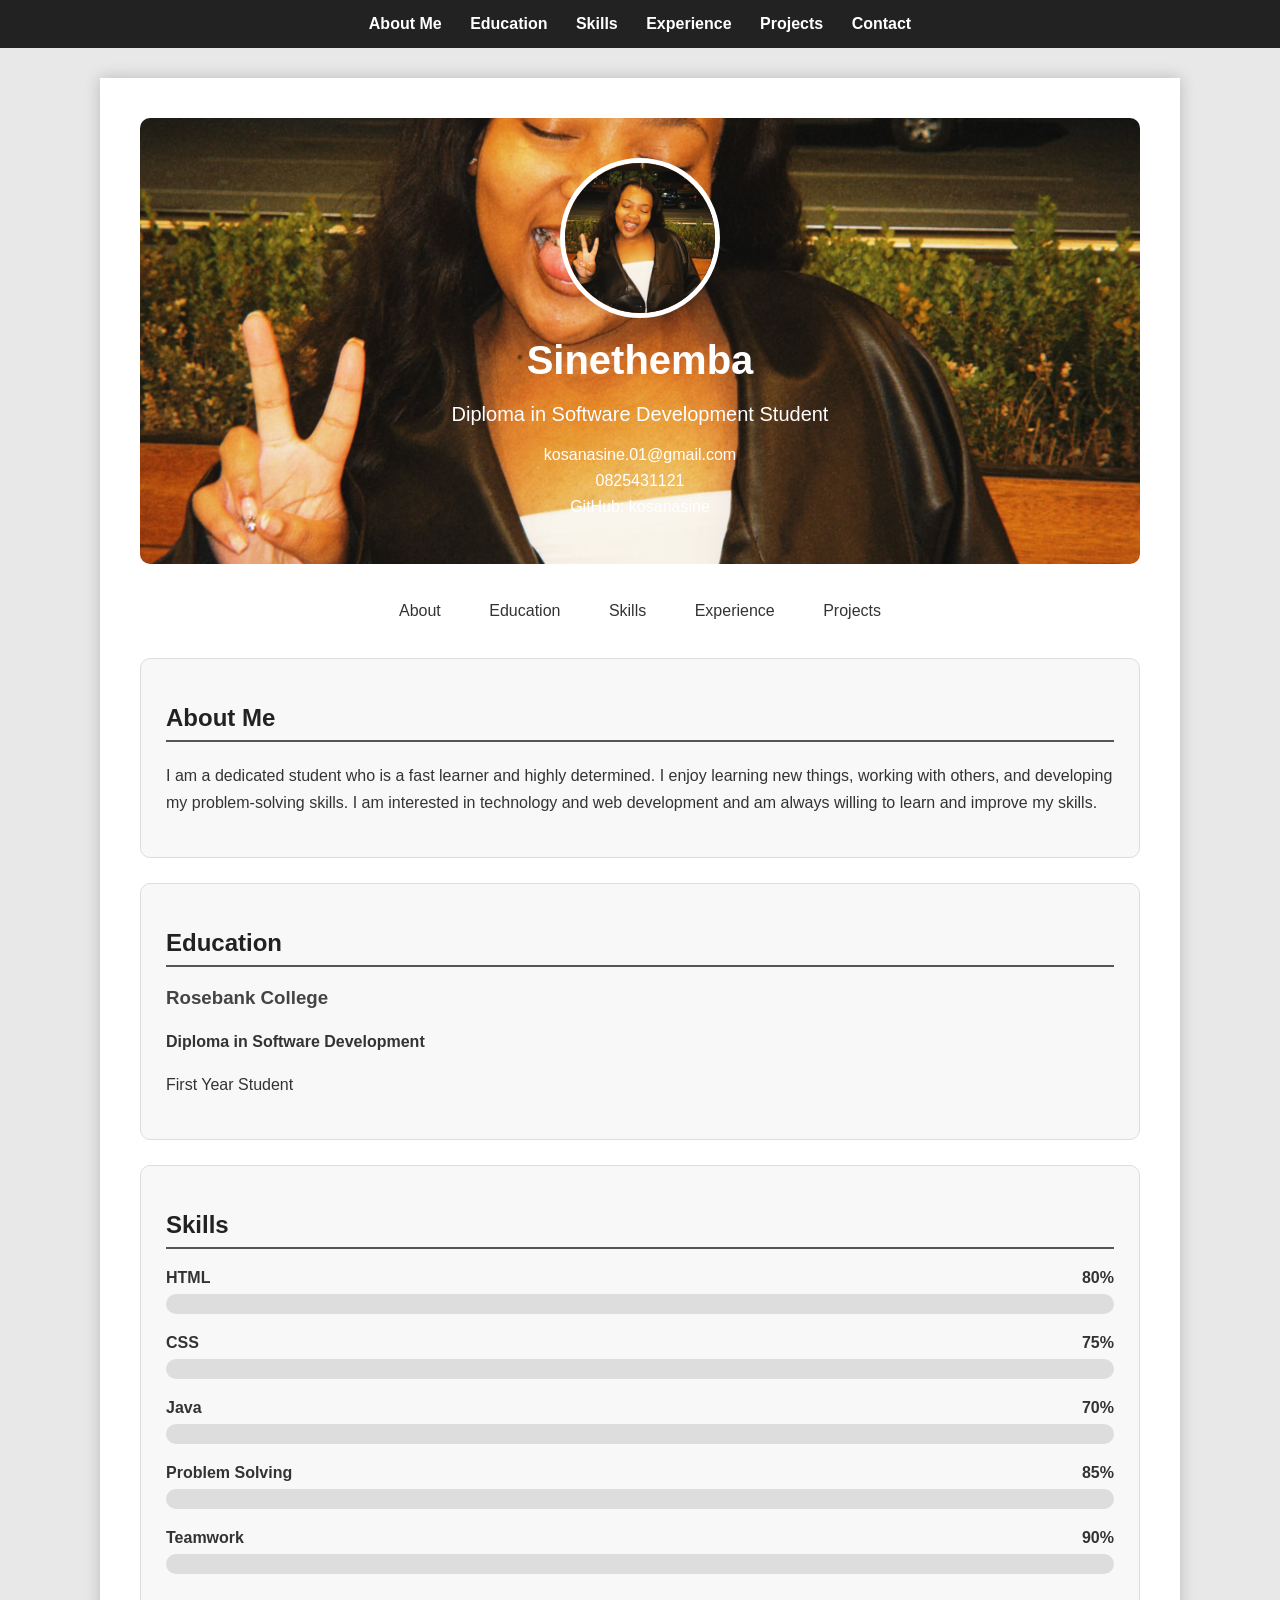
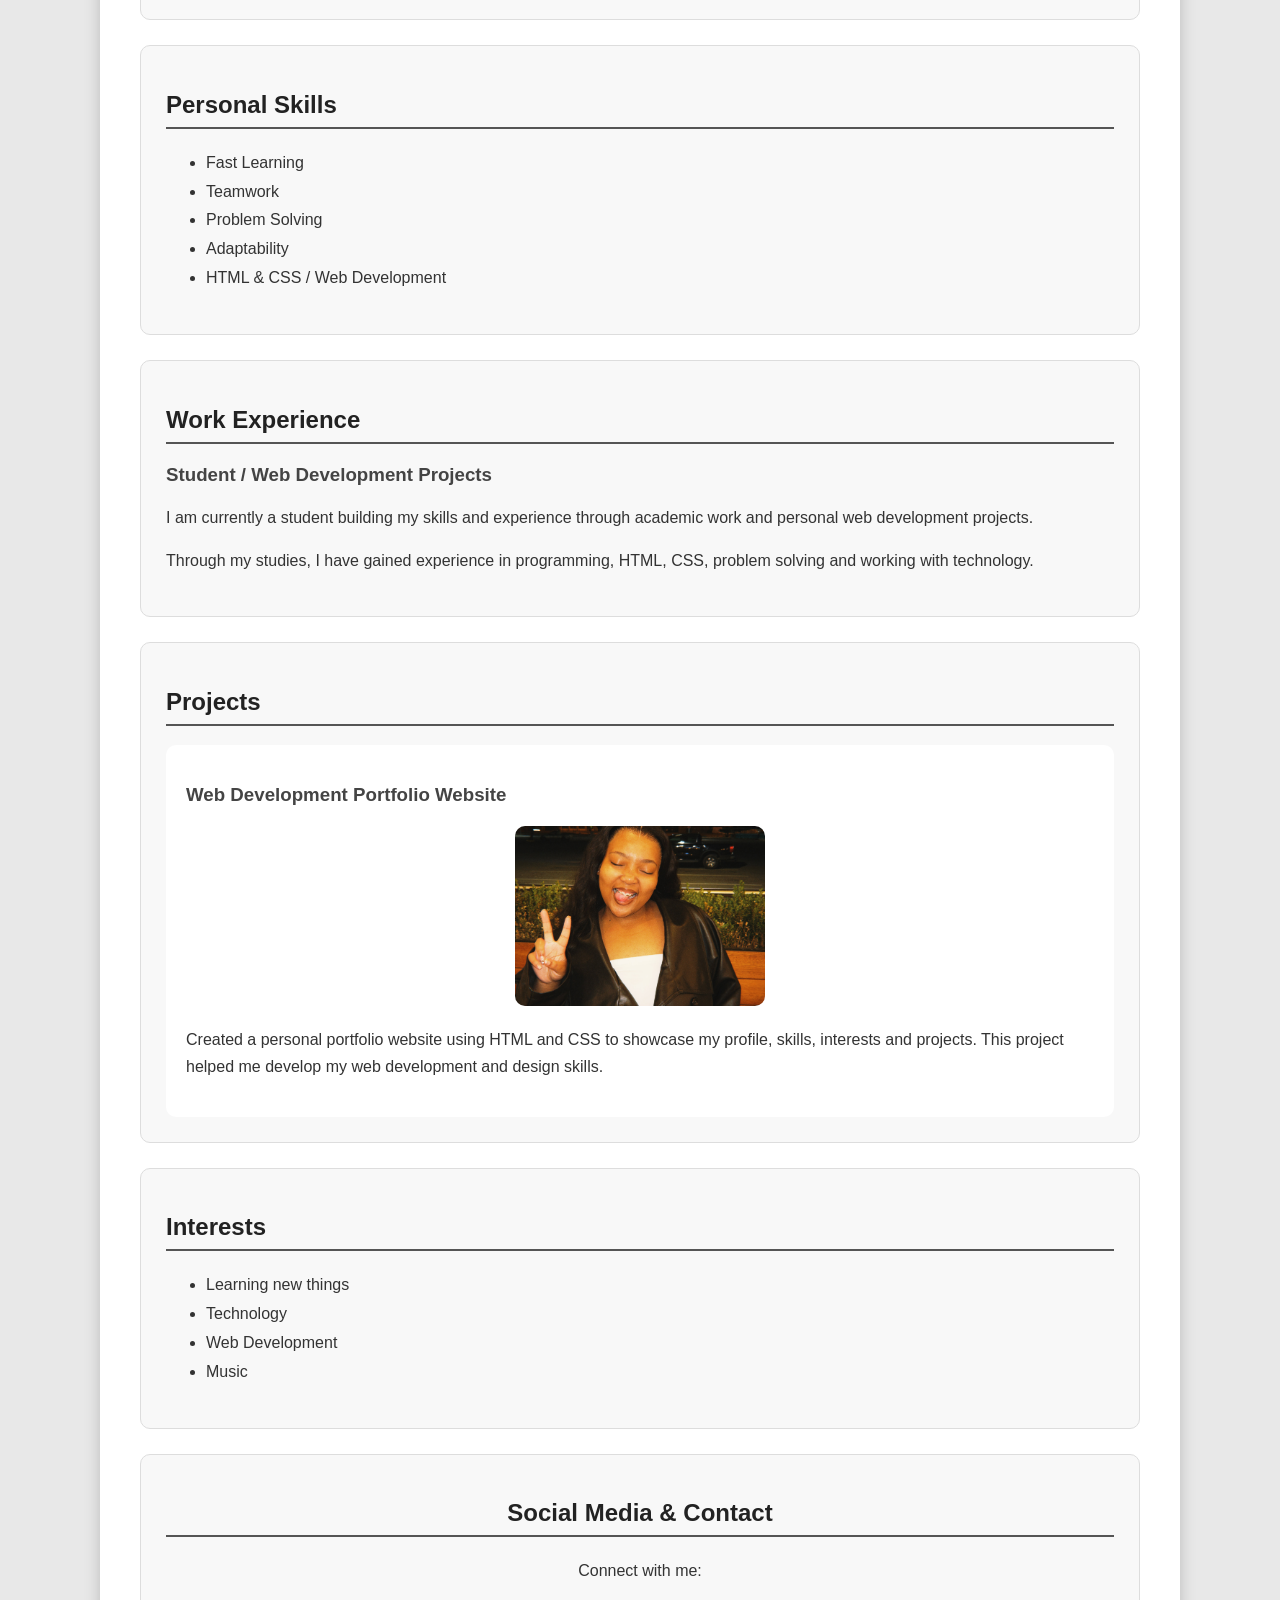
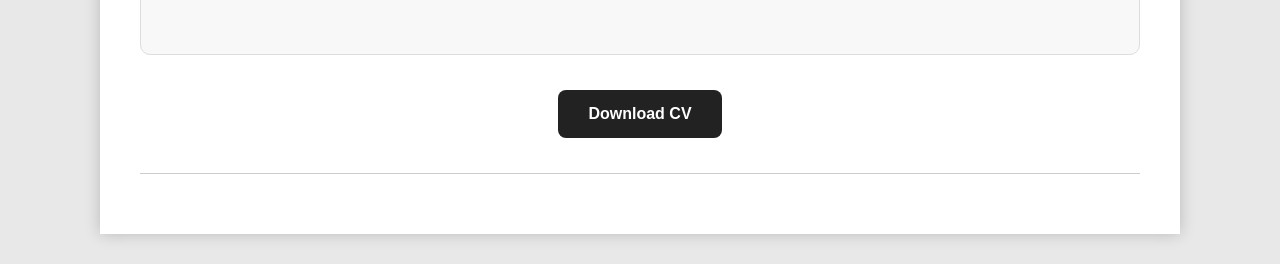
<file: CV.html>
﻿<!DOCTYPE html>
<html lang="en">

<head>
    <meta charset="UTF-8">
    <meta name="viewport" content="width=device-width, initial-scale=1.0">

    <title>Sinethemba - CV</title>

    <link rel="stylesheet" href="style.css">

</head>

<body>

    <nav class="navbar">
        <a href="#about">About Me</a>
        <a href="#education">Education</a>
        <a href="#skills">Skills</a>
        <a href="#experience">Experience</a>
        <a href="#projects">Projects</a>
        <a href="#contact">Contact</a>
    </nav>

    <div class="cv-container">

        <header class="header">

            <img src="profile.jpg"
                 alt="Sinethemba Profile Photo"
                 class="profile-photo">

            <h1 class="cv-heading">Sinethemba</h1>

            <p class="career-title">
                Diploma in Software Development Student
            </p>

            <div class="contact" id="contact">

                <p>
                    <i class="fa-solid fa-envelope"></i>
                    <a href="mailto:kosanasine.01@gmail.com">
                        kosanasine.01@gmail.com
                    </a>
                </p>

                <p>
                    <i class="fa-solid fa-phone"></i>
                    <a href="tel:0825431121">
                        0825431121
                    </a>
                </p>

                <p>
                    <i class="fa-brands fa-github"></i>
                    <a href="https://github.com/kosanasine" target="_blank">
                        GitHub: kosanasine
                    </a>
                </p>

            </div>

        </header>

        <div class="section-navigation">
            <a href="#about">About</a>
            <a href="#education">Education</a>
            <a href="#skills">Skills</a>
            <a href="#experience">Experience</a>
            <a href="#projects">Projects</a>
        </div>

        <section id="about" class="card">

            <h2>About Me</h2>

            <p>
                I am a dedicated student who is a fast learner and highly
                determined. I enjoy learning new things, working with others,
                and developing my problem-solving skills. I am interested in
                technology and web development and am always willing to learn
                and improve my skills.
            </p>

        </section>

        <section id="education" class="card education-card">

            <h2>Education</h2>

            <h3>Rosebank College</h3>

            <p>
                <strong>Diploma in Software Development</strong>
            </p>

            <p>
                First Year Student
            </p>

        </section>

        <section id="skills" class="card">

            <h2>Skills</h2>

            <div class="skill">

                <div class="skill-name">
                    <span>HTML</span>
                    <span>80%</span>
                </div>

                <div class="skill-bar">
                    <div class="skill-fill html"></div>
                </div>

            </div>

            <div class="skill">

                <div class="skill-name">
                    <span>CSS</span>
                    <span>75%</span>
                </div>

                <div class="skill-bar">
                    <div class="skill-fill css"></div>
                </div>

            </div>

            <div class="skill">

                <div class="skill-name">
                    <span>Java</span>
                    <span>70%</span>
                </div>

                <div class="skill-bar">
                    <div class="skill-fill java"></div>
                </div>

            </div>

            <div class="skill">

                <div class="skill-name">
                    <span>Problem Solving</span>
                    <span>85%</span>
                </div>

                <div class="skill-bar">
                    <div class="skill-fill problem-solving"></div>
                </div>

            </div>

            <div class="skill">

                <div class="skill-name">
                    <span>Teamwork</span>
                    <span>90%</span>
                </div>

                <div class="skill-bar">
                    <div class="skill-fill teamwork"></div>
                </div>

            </div>

        </section>

        <section class="card">

            <h2>Personal Skills</h2>

            <ul class="skills-list">
                <li>Fast Learning</li>
                <li>Teamwork</li>
                <li>Problem Solving</li>
                <li>Adaptability</li>
                <li>HTML &amp; CSS / Web Development</li>
            </ul>

        </section>

        <section id="experience" class="card">

            <h2>Work Experience</h2>

            <h3>Student / Web Development Projects</h3>

            <p>
                I am currently a student building my skills and experience
                through academic work and personal web development projects.
            </p>

            <p>
                Through my studies, I have gained experience in programming,
                HTML, CSS, problem solving and working with technology.
            </p>

        </section>

        <section id="projects" class="card">

            <h2>Projects</h2>

            <div class="project-card">

                <h3>Web Development Portfolio Website</h3>

                <img src="profile.jpg"
                     alt="Web Development Project"
                     class="project-image">

                <p>
                    Created a personal portfolio website using HTML and CSS
                    to showcase my profile, skills, interests and projects.
                    This project helped me develop my web development and
                    design skills.
                </p>

            </div>

        </section>

        <section class="card">

            <h2>Interests</h2>

            <ul class="interests-list">
                <li>Learning new things</li>
                <li>Technology</li>
                <li>Web Development</li>
                <li>Music</li>
            </ul>

        </section>

        <section class="card social-section">

            <h2>Social Media &amp; Contact</h2>

            <p>Connect with me:</p>

            <div class="social-icons">

                <a href="https://github.com/kosanasine"
                   target="_blank"
                   aria-label="GitHub">
                    <i class="fa-brands fa-github"></i>
                </a>

                <a href="https://www.linkedin.com/"
                   target="_blank"
                   aria-label="LinkedIn">
                    <i class="fa-brands fa-linkedin"></i>
                </a>

                <a href="https://www.instagram.com/"
                   target="_blank"
                   aria-label="Instagram">
                    <i class="fa-brands fa-instagram"></i>
                </a>

                <a href="mailto:kosanasine.01@gmail.com"
                   aria-label="Email">
                    <i class="fa-solid fa-envelope"></i>
                </a>

                <a href="tel:0825431121"
                   aria-label="Phone">
                    <i class="fa-solid fa-phone"></i>
                </a>

            </div>

        </section>

        <section class="download-section">

            <a href="#" class="download-button">
                Download CV
            </a>

        </section>

        <footer>

         

        </footer>

    </div>

</body>

</html>
</file>
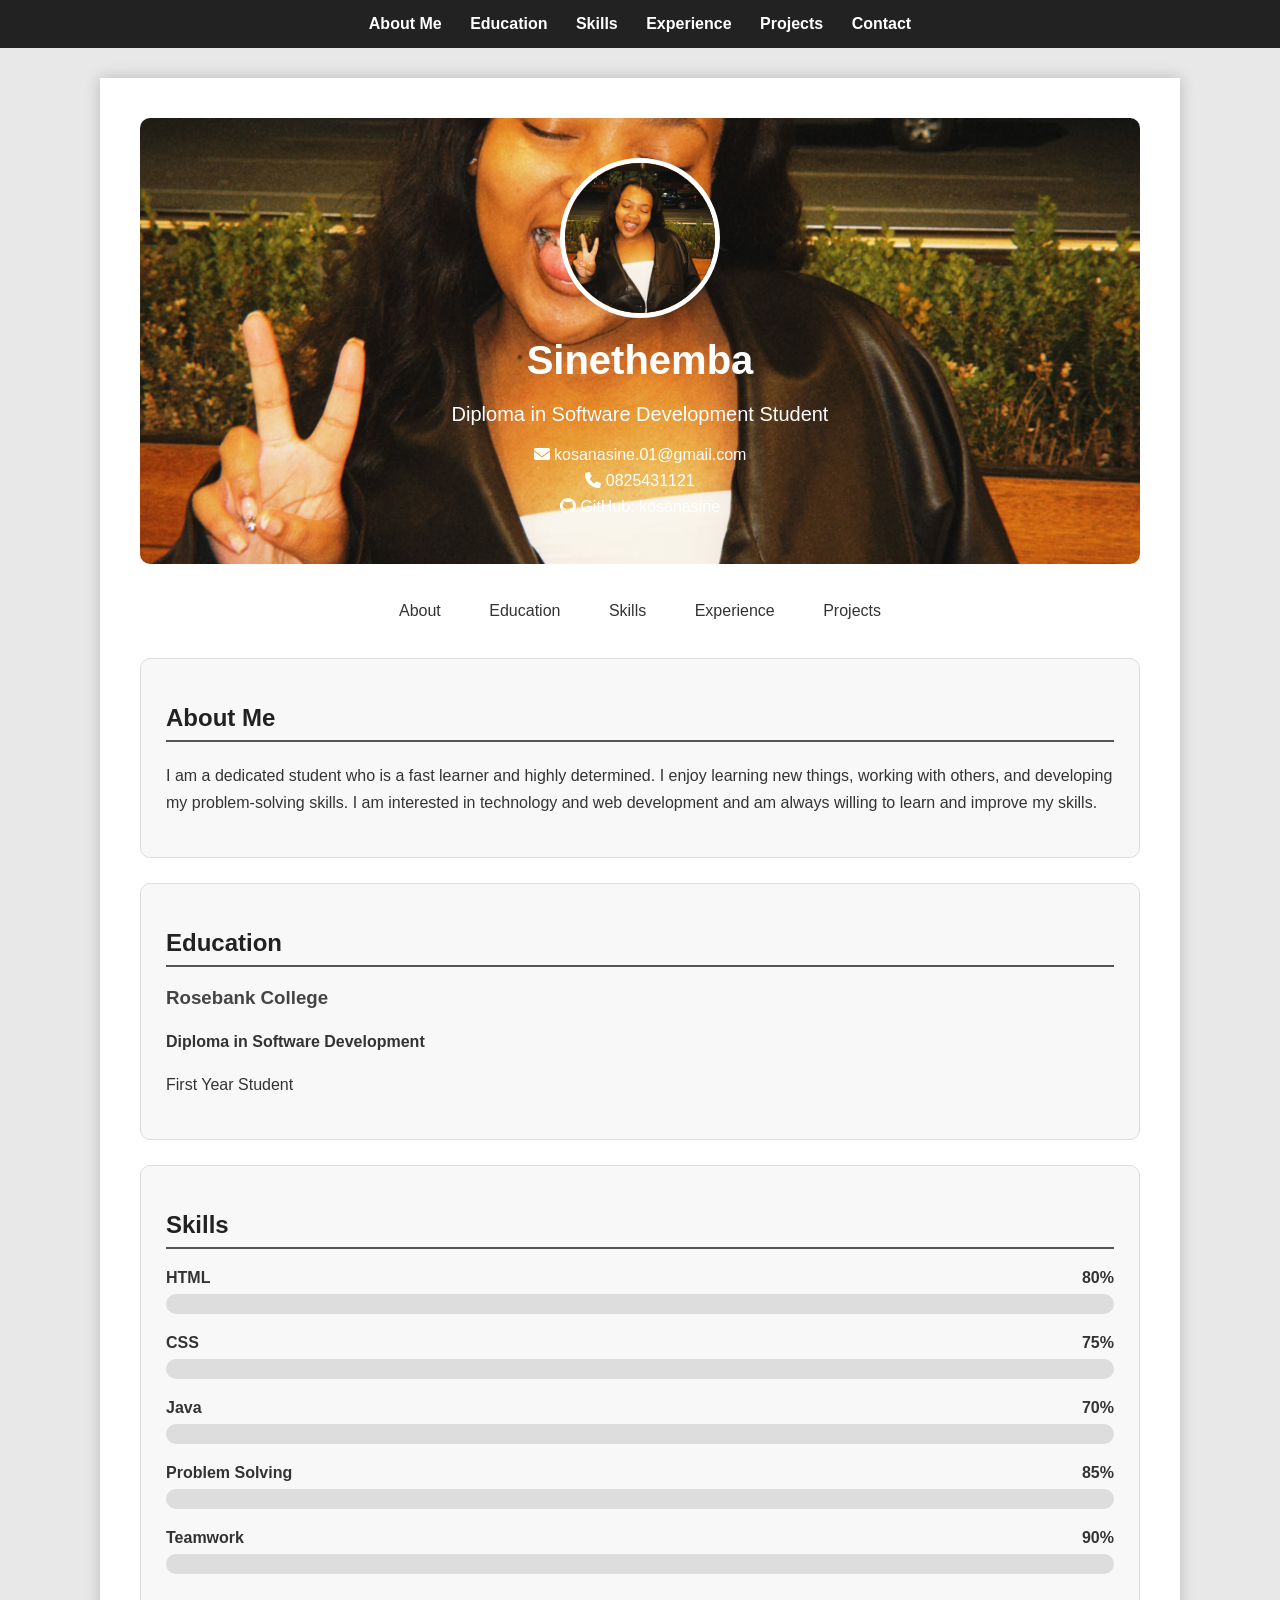
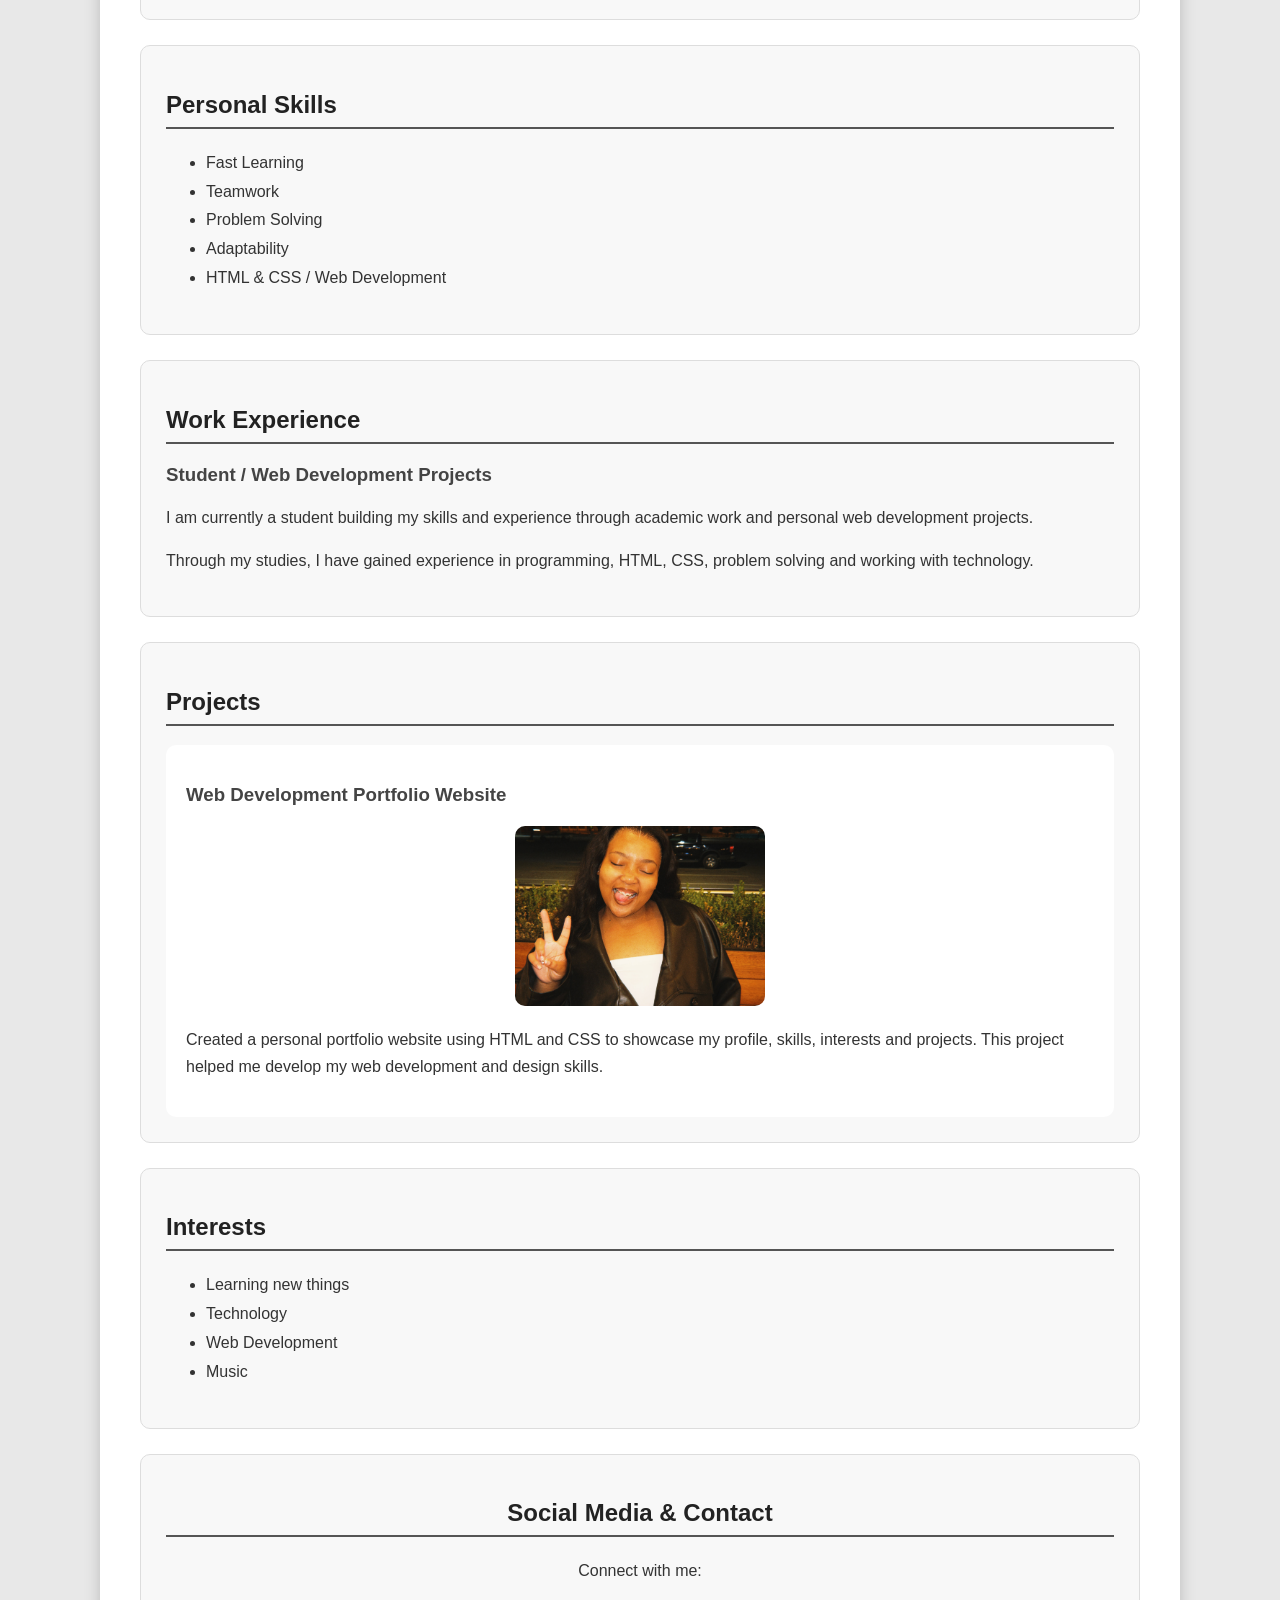
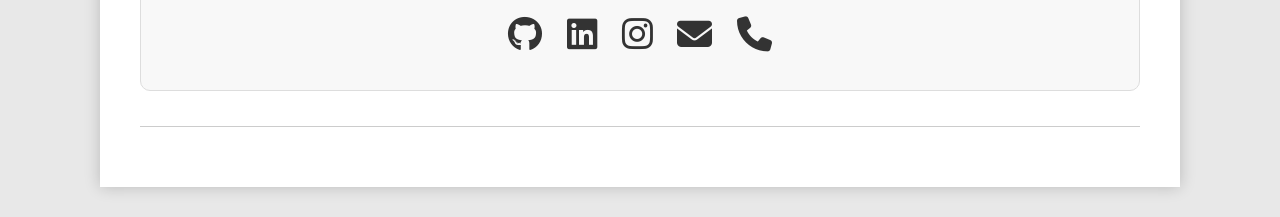
<file: Cvl.html>
﻿<!DOCTYPE html>
<html lang="en">

<head>
    <meta charset="UTF-8">
    <meta name="viewport" content="width=device-width, initial-scale=1.0">

    <title>Sinethemba - CV</title>

    <link rel="stylesheet" href="style.css">

    <link rel="stylesheet"
          href="https://cdnjs.cloudflare.com/ajax/libs/font-awesome/6.5.2/css/all.min.css">
</head>

<body>

    <nav class="navbar">
        <a href="#about">About Me</a>
        <a href="#education">Education</a>
        <a href="#skills">Skills</a>
        <a href="#experience">Experience</a>
        <a href="#projects">Projects</a>
        <a href="#contact">Contact</a>
    </nav>

    <div class="cv-container">

        <header class="header">

            <img src="profile.jpg"
                 alt="Sinethemba Profile Photo"
                 class="profile-photo">

            <h1 class="cv-heading">Sinethemba</h1>

            <p class="career-title">
                Diploma in Software Development Student
            </p>

            <div class="contact" id="contact">

                <p>
                    <i class="fa-solid fa-envelope"></i>
                    <a href="mailto:kosanasine.01@gmail.com">
                        kosanasine.01@gmail.com
                    </a>
                </p>

                <p>
                    <i class="fa-solid fa-phone"></i>
                    <a href="tel:0825431121">
                        0825431121
                    </a>
                </p>

                <p>
                    <i class="fa-brands fa-github"></i>
                    <a href="https://github.com/kosanasine" target="_blank">
                        GitHub: kosanasine
                    </a>
                </p>

            </div>

        </header>

        <div class="section-navigation">
            <a href="#about">About</a>
            <a href="#education">Education</a>
            <a href="#skills">Skills</a>
            <a href="#experience">Experience</a>
            <a href="#projects">Projects</a>
        </div>

        <section id="about" class="card">

            <h2>About Me</h2>

            <p>
                I am a dedicated student who is a fast learner and highly
                determined. I enjoy learning new things, working with others,
                and developing my problem-solving skills. I am interested in
                technology and web development and am always willing to learn
                and improve my skills.
            </p>

        </section>

        <section id="education" class="card education-card">

            <h2>Education</h2>

            <h3>Rosebank College</h3>

            <p>
                <strong>Diploma in Software Development</strong>
            </p>

            <p>
                First Year Student
            </p>

        </section>

        <section id="skills" class="card">

            <h2>Skills</h2>

            <div class="skill">

                <div class="skill-name">
                    <span>HTML</span>
                    <span>80%</span>
                </div>

                <div class="skill-bar">
                    <div class="skill-fill html"></div>
                </div>

            </div>

            <div class="skill">

                <div class="skill-name">
                    <span>CSS</span>
                    <span>75%</span>
                </div>

                <div class="skill-bar">
                    <div class="skill-fill css"></div>
                </div>

            </div>

            <div class="skill">

                <div class="skill-name">
                    <span>Java</span>
                    <span>70%</span>
                </div>

                <div class="skill-bar">
                    <div class="skill-fill java"></div>
                </div>

            </div>

            <div class="skill">

                <div class="skill-name">
                    <span>Problem Solving</span>
                    <span>85%</span>
                </div>

                <div class="skill-bar">
                    <div class="skill-fill problem-solving"></div>
                </div>

            </div>

            <div class="skill">

                <div class="skill-name">
                    <span>Teamwork</span>
                    <span>90%</span>
                </div>

                <div class="skill-bar">
                    <div class="skill-fill teamwork"></div>
                </div>

            </div>

        </section>

        <section class="card">

            <h2>Personal Skills</h2>

            <ul class="skills-list">
                <li>Fast Learning</li>
                <li>Teamwork</li>
                <li>Problem Solving</li>
                <li>Adaptability</li>
                <li>HTML &amp; CSS / Web Development</li>
            </ul>

        </section>

        <section id="experience" class="card">

            <h2>Work Experience</h2>

            <h3>Student / Web Development Projects</h3>

            <p>
                I am currently a student building my skills and experience
                through academic work and personal web development projects.
            </p>

            <p>
                Through my studies, I have gained experience in programming,
                HTML, CSS, problem solving and working with technology.
            </p>

        </section>

        <section id="projects" class="card">

            <h2>Projects</h2>

            <div class="project-card">

                <h3>Web Development Portfolio Website</h3>

                <img src="profile.jpg"
                     alt="Web Development Project"
                     class="project-image">

                <p>
                    Created a personal portfolio website using HTML and CSS
                    to showcase my profile, skills, interests and projects.
                    This project helped me develop my web development and
                    design skills.
                </p>

            </div>

        </section>

        <section class="card">

            <h2>Interests</h2>

            <ul class="interests-list">
                <li>Learning new things</li>
                <li>Technology</li>
                <li>Web Development</li>
                <li>Music</li>
            </ul>

        </section>

        <section class="card social-section">

            <h2>Social Media &amp; Contact</h2>

            <p>Connect with me:</p>

            <div class="social-icons">

                <a href="https://github.com/kosanasine"
                   target="_blank"
                   aria-label="GitHub">
                    <i class="fa-brands fa-github"></i>
                </a>

                <a href="https://www.linkedin.com/"
                   target="_blank"
                   aria-label="LinkedIn">
                    <i class="fa-brands fa-linkedin"></i>
                </a>

                <a href="https://www.instagram.com/"
                   target="_blank"
                   aria-label="Instagram">
                    <i class="fa-brands fa-instagram"></i>
                </a>

                <a href="mailto:kosanasine.01@gmail.com"
                   aria-label="Email">
                    <i class="fa-solid fa-envelope"></i>
                </a>

                <a href="tel:0825431121"
                   aria-label="Phone">
                    <i class="fa-solid fa-phone"></i>
                </a>

            </div>

        </section>

        <section class="download-section">

            
                </a>

        </section>

        <footer>

        

        </footer>

    </div>

</body>

</html>
</file>
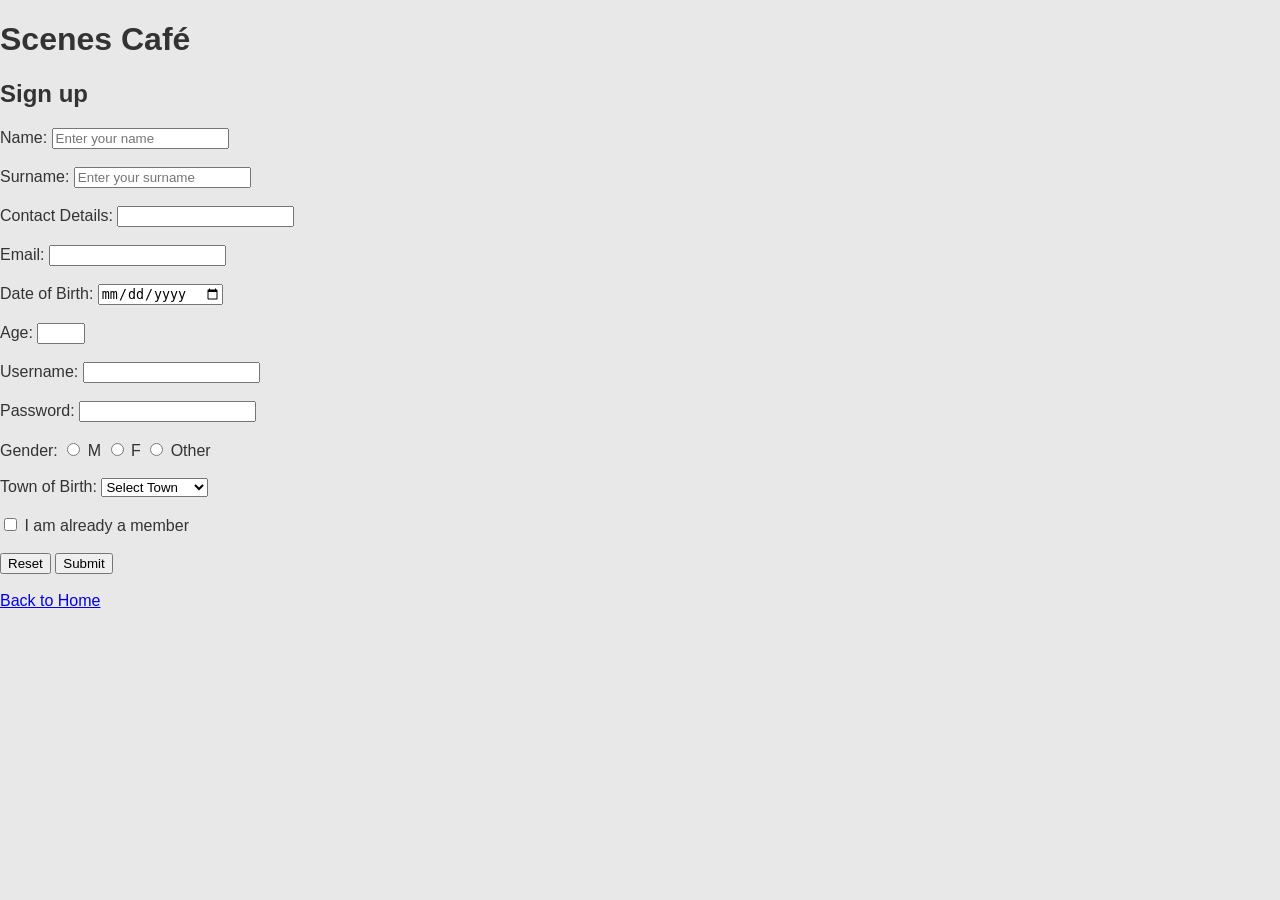
<file: signup.html>
<!DOCTYPE html>
<html lang="en">
    <head>
    <meta charset="UTF-8">
    <meta name="viewport" content="width=device-width, initial-scale=1.0">
    <title>Scenes Café - Sign Up</title>
    <link rel="stylesheet" href="style.css">
</head>

<body>

    <h1>Scenes Café</h1>

    <h2>Sign up</h2>

    <form>

        <label for="name">Name:</label>
        <input type="text" id="name" name="name"
               placeholder="Enter your name" required>
        <br><br>

        <label for="surname">Surname:</label>
        <input type="text" id="surname" name="surname"
               placeholder="Enter your surname" required>
        <br><br>

        <label for="contact">Contact Details:</label>
        <input type="tel" id="contact" name="contact" required>
        <br><br>

        <label for="email">Email:</label>
        <input type="email" id="email" name="email" required>
        <br><br>

        <label for="dob">Date of Birth:</label>
        <input type="date" id="dob" name="dob" required>
        <br><br>

        <label for="age">Age:</label>
        <input type="number" id="age" name="age"
               min="18" max="25" required>
        <br><br>

        <label for="username">Username:</label>
        <input type="text" id="username" name="username" required>
        <br><br>

        <label for="password">Password:</label>
        <input type="password" id="password" name="password" required>
        <br><br>

        <label>Gender:</label>

        <input type="radio" id="male" name="gender" value="M" required>
        <label for="male">M</label>

        <input type="radio" id="female" name="gender" value="F">
        <label for="female">F</label>

        <input type="radio" id="other" name="gender" value="Other">
        <label for="other">Other</label>

        <br><br>

        <label for="town">Town of Birth:</label>

        <select id="town" name="town" required>
            <option value="">Select Town</option>
            <option value="Pretoria">Pretoria</option>
            <option value="Johannesburg">Johannesburg</option>
            <option value="Durban">Durban</option>
            <option value="Cape Town">Cape Town</option>
            <option value="Bloemfontein">Bloemfontein</option>
        </select>

        <br><br>

        <input type="checkbox" id="member" name="member">
        <label for="member">I am already a member</label>

        <br><br>

        <input type="reset" value="Reset">
        <input type="submit" value="Submit">

    </form>

    <br>

    <a href="index.html">Back to Home</a>

</body>
</html>
</file>
<file: style.css>
﻿/* Profile Photo */
body {
    margin: 0;
    padding: 0;
    font-family: Arial, sans-serif;
    background-color: #e8e8e8;
    color: #333;
}

.cv-container {
    width: 80%;
    max-width: 1000px;
    margin: 30px auto;
    background-color: white;
    padding: 40px;
    box-shadow: 0 0 15px rgba(0, 0, 0, 0.2);
}

.navbar {
    background-color: #222;
    padding: 15px;
    text-align: center;
    position: sticky;
    top: 0;
    z-index: 100;
}

    .navbar a {
        color: white;
        text-decoration: none;
        margin: 0 12px;
        font-weight: bold;
        transition: 0.3s;
    }

        .navbar a:hover {
            color: #00aaff;
            text-decoration: underline;
        }

        .navbar a:visited {
            color: #cccccc;
        }

        .navbar a:active {
            color: #ff6600;
        }

.header {
    text-align: center;
    padding: 40px 20px;
    color: white;
    background-image: url("profile.jpg");
    background-size: cover;
    background-position: center;
    background-repeat: no-repeat;
    background-attachment: scroll;
    border-radius: 10px;
}

.profile-photo {
    width: 150px;
    height: 150px;
    object-fit: cover;
    border-radius: 50%;
    border: 5px solid white;
    display: block;
    margin: 0 auto 20px auto;
    transition: transform 0.5s;
}

    .profile-photo:hover {
        transform: rotate(10deg);
    }

.cv-heading {
    font-size: 40px;
    margin: 10px 0;
    animation: headingAnimation 3s ease-in-out;
}

@keyframes headingAnimation {
    0% {
        opacity: 0;
        transform: translateX(-100px);
    }

    50% {
        opacity: 0.5;
        transform: translateX(30px);
    }

    100% {
        opacity: 1;
        transform: translateX(0);
    }
}

.career-title {
    font-size: 20px;
    margin-bottom: 20px;
}

.contact p {
    margin: 8px;
}

.contact a {
    color: white;
    text-decoration: none;
}

    .contact a:hover {
        text-decoration: underline;
        font-size: 17px;
    }

.section-navigation {
    text-align: center;
    margin: 25px 0;
}

    .section-navigation a {
        display: inline-block;
        color: #333;
        text-decoration: none;
        margin: 5px 10px;
        padding: 8px 12px;
        border-radius: 5px;
        transition: 0.3s;
    }

        .section-navigation a:hover {
            background-color: #333;
            color: white;
        }

        .section-navigation a:active {
            transform: scale(0.95);
        }

        .section-navigation a:visited {
            color: #555;
        }

.card {
    margin-top: 25px;
    padding: 25px;
    background-color: #f8f8f8;
    border-radius: 10px;
    border: 1px solid #ddd;
    transition: transform 0.4s, box-shadow 0.4s;
}

    .card:hover {
        transform: translateY(-5px);
        box-shadow: 0 8px 20px rgba(0, 0, 0, 0.2);
    }

    .card h2 {
        color: #222;
        border-bottom: 2px solid #555;
        padding-bottom: 8px;
    }

    .card h3 {
        color: #444;
    }

    .card p {
        line-height: 1.7;
    }

.skills-list,
.interests-list {
    line-height: 1.8;
}

.skill {
    margin-bottom: 20px;
}

.skill-name {
    display: flex;
    justify-content: space-between;
    margin-bottom: 7px;
    font-weight: bold;
}

.skill-bar {
    width: 100%;
    height: 20px;
    background-color: #ddd;
    border-radius: 10px;
    overflow: hidden;
}

.skill-fill {
    height: 100%;
    width: 0;
    border-radius: 10px;
    animation: skillAnimation 2s forwards;
}

    .skill-fill.html {
        width: 80%;
    }

    .skill-fill.css {
        width: 75%;
    }

    .skill-fill.java {
        width: 70%;
    }

    .skill-fill.problem-solving {
        width: 85%;
    }

    .skill-fill.teamwork {
        width: 90%;
    }

@keyframes skillAnimation {
    from {
        width: 0;
    }

    to {
        width: 100%;
    }
}

.project-card {
    padding: 20px;
    background-color: white;
    border-radius: 10px;
    transition: transform 0.4s, box-shadow 0.4s;
}

    .project-card:hover {
        transform: translateY(-8px);
        box-shadow: 0 8px 20px rgba(0, 0, 0, 0.2);
    }

.project-image {
    width: 250px;
    height: 180px;
    object-fit: cover;
    display: block;
    margin: 20px auto;
    border-radius: 10px;
    transition: transform 0.5s;
}

    .project-image:hover {
        transform: scale(1.1) rotate(3deg);
        border-radius: 20px;
    }

.social-section {
    text-align: center;
}

.social-icons {
    margin-top: 20px;
}

    .social-icons a {
        display: inline-block;
        margin: 10px;
        font-size: 35px;
        color: #333;
        transition: transform 0.4s, color 0.4s;
    }

        .social-icons a:hover {
            transform: rotate(15deg) scale(1.3);
            color: #0077b5;
        }

.download-section {
    text-align: center;
    margin: 35px 0;
}

.download-button {
    display: inline-block;
    padding: 15px 30px;
    background-color: #222;
    color: white;
    text-decoration: none;
    border-radius: 8px;
    font-weight: bold;
    transition: 0.5s;
}

    .download-button:hover {
        transform: scale(1.1);
        background-color: #555;
    }

footer {
    text-align: center;
    margin-top: 30px;
    padding-top: 20px;
    border-top: 1px solid #ccc;
    color: #666;
}

@media (max-width: 600px) {

    .cv-container {
        width: 90%;
        padding: 20px;
    }

    .navbar a {
        display: block;
        margin: 8px;
    }

    .cv-heading {
        font-size: 30px;
    }

    .profile-photo {
        width: 120px;
        height: 120px;
    }

    .project-image {
        width: 100%;
        height: auto;
    }
}
</file>
